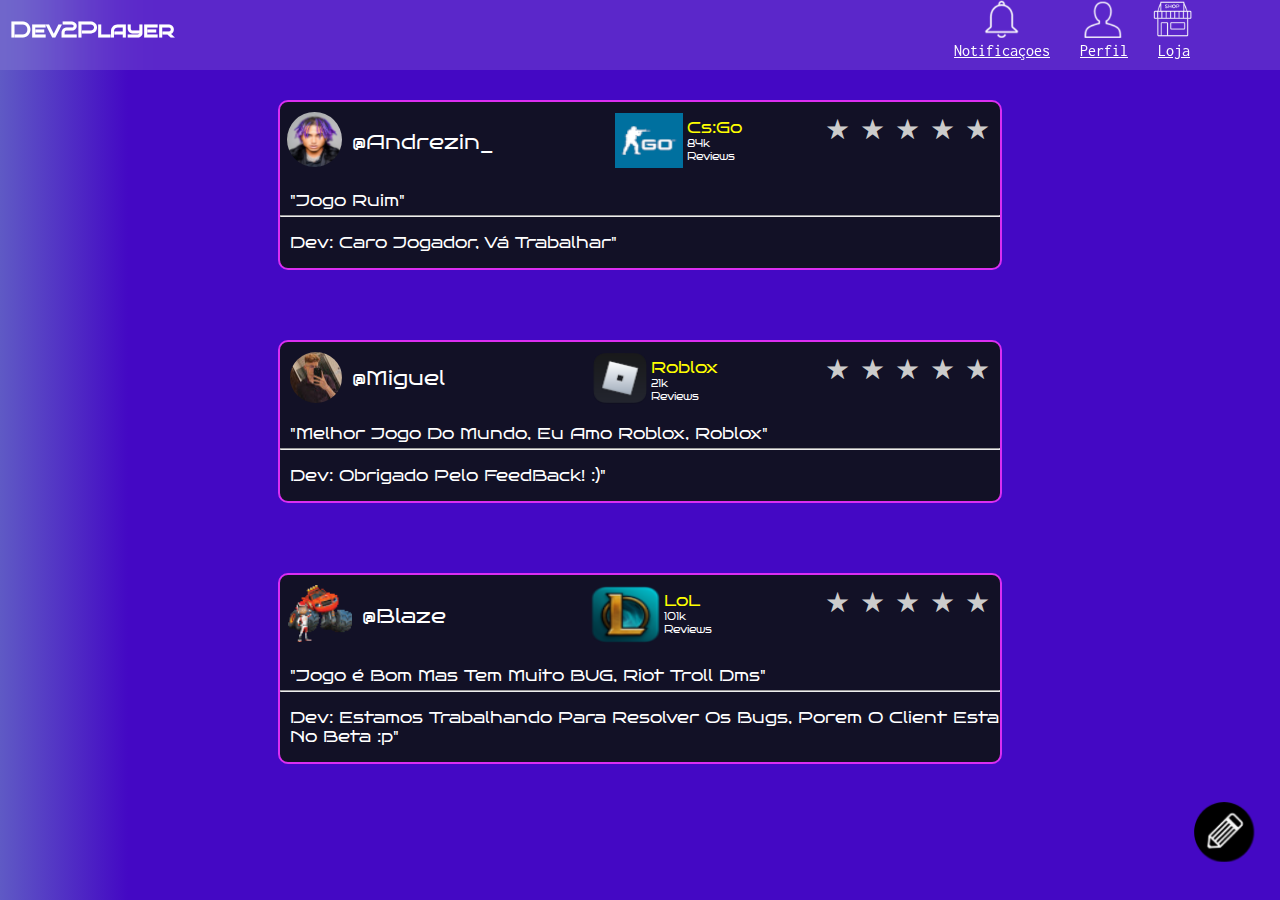
<file: Dev2Player-main/index.html>
<!DOCTYPE html>
<html lang="pt-br">
<head>
    <meta charset="UTF-8">
    <meta http-equiv="X-UA-Compatible" content="IE=edge">
    <meta name="viewport" content="width=device-width, initial-scale=1.0">
    <title>Dev2Player</title>
    <link rel="stylesheet" href="style.css">
    <link rel="shortcut icon" href="Icons/favicon.ico" type="image/x-icon">

</head>
<body>
    <header>
        <span class="principal">
            <span class="title">
                <h1 style="display: flex;">Dev2Player</h1>
            </span>
            <span class="icons">
                <picture>
                    <img id="notificacao" src="Icons/Notificacao.png" alt="">
                    <img id="perfil" src="Icons/Perfil.png" alt="">
                    <img id="loja" src="Icons/Loja.png" alt="">
                </picture>
                <span class="nav">
                    <spen class="notificacao">
                        <a href="#">Notificaçoes</a>
                    </spen>
                    <spen class="perfil">
                        <a href="../pagina login/index.html">Perfil</a>
                    </spen>
                    <spen class="loja">
                        <a href="../Dev2Player_Loja/loja.html">Loja</a>
            </span>
                </span>
                </spen>
        </span>
    </header>   

    <main>
    <div class="botao">
        <a href="../avaliação/avaliacao.html"><img src="Icons/botao.png" alt=""></a>
    </div>
        <div class="block1" id="1" style="margin-top: 100px;">
            <span class="block01">
                <span class="cima01">
                    <span class="perfil">
                        <p id="p1">@Andrezin_</p>
                        <img id="f1" src="Icons/matue4.png" alt="">
                    </span>
                    <span class="jogo">
                        <img id="c" src="Icons/cg50.png" alt="">
                        <span class="nomejogo">
                            <p id="p2">Cs:Go</p>
                            <p id="p3">84k Reviews</p>
                        </span>
                    </span>
                    <span class="stars">
                        <span class="star">&#9733;</span>
                        <span class="star">&#9733;</span>
                        <span class="star">&#9733;</span>
                        <span class="star">&#9733;</span>
                        <span class="star">&#9733;</span>
                    </span>
                </span>
                <span class="baixo01">
                    <p id="p1">"Jogo Ruim"</p>
                    <hr>
                    <p id="p2">Dev: Caro Jogador, Vá Trabalhar"</p>
                </span>
            </span>
        </div>


        <div class="block1">
            <span class="block01">
                <span class="cima01">
                    <span class="perfil">
                        <p id="p1">@Miguel</p>
                        <img id="f" src="Icons/miguel.jpg" alt="">
                    </span>
                    <span class="jogo">
                        <img src="Icons/roblox.png" alt="">
                        <span class="nomejogo">
                            <p id="p2">Roblox</p>
                            <p id="p3">21k Reviews</p>
                        </span>
                    </span>
                    <span class="stars">
                        <span class="star">&#9733;</span>
                        <span class="star">&#9733;</span>
                        <span class="star">&#9733;</span>
                        <span class="star">&#9733;</span>
                        <span class="star">&#9733;</span>
                    </span>
                </span>
                <span class="baixo01">
                    <p id="p1">"Melhor Jogo Do Mundo, Eu Amo Roblox, Roblox"</p>
                    <hr>
                    <p id="p2">Dev: Obrigado Pelo FeedBack! :)"</p>
                </span>
            </span>
        </div>

        <div class="block1">
            <span class="block01">
                <span class="cima01">
                    <span class="perfil">
                        <p id="p1">@Blaze</p>
                        <img src="Icons/blaize.png" alt="">
                    </span>
                    <span class="jogo">
                        <img src="Icons/LoL.png" alt="">
                        <span class="nomejogo">
                            <p id="p2">LoL</p>
                            <p id="p3">101k Reviews</p>
                        </span>
                    </span>
                    <span class="stars">
                        <span class="star">&#9733;</span>
                        <span class="star">&#9733;</span>
                        <span class="star">&#9733;</span>
                        <span class="star">&#9733;</span>
                        <span class="star">&#9733;</span>
                    </span>
                </span>
                <span class="baixo01">
                    <p id="p1">"Jogo é Bom Mas Tem Muito BUG, Riot Troll Dms"</p>
                    <hr>
                    <p id="p2">Dev: Estamos Trabalhando Para Resolver Os Bugs, Porem O Client Esta No Beta :p"</p>
                </span>
            </span>
        </div>
        
    </main>
</body>
</html>
</file>
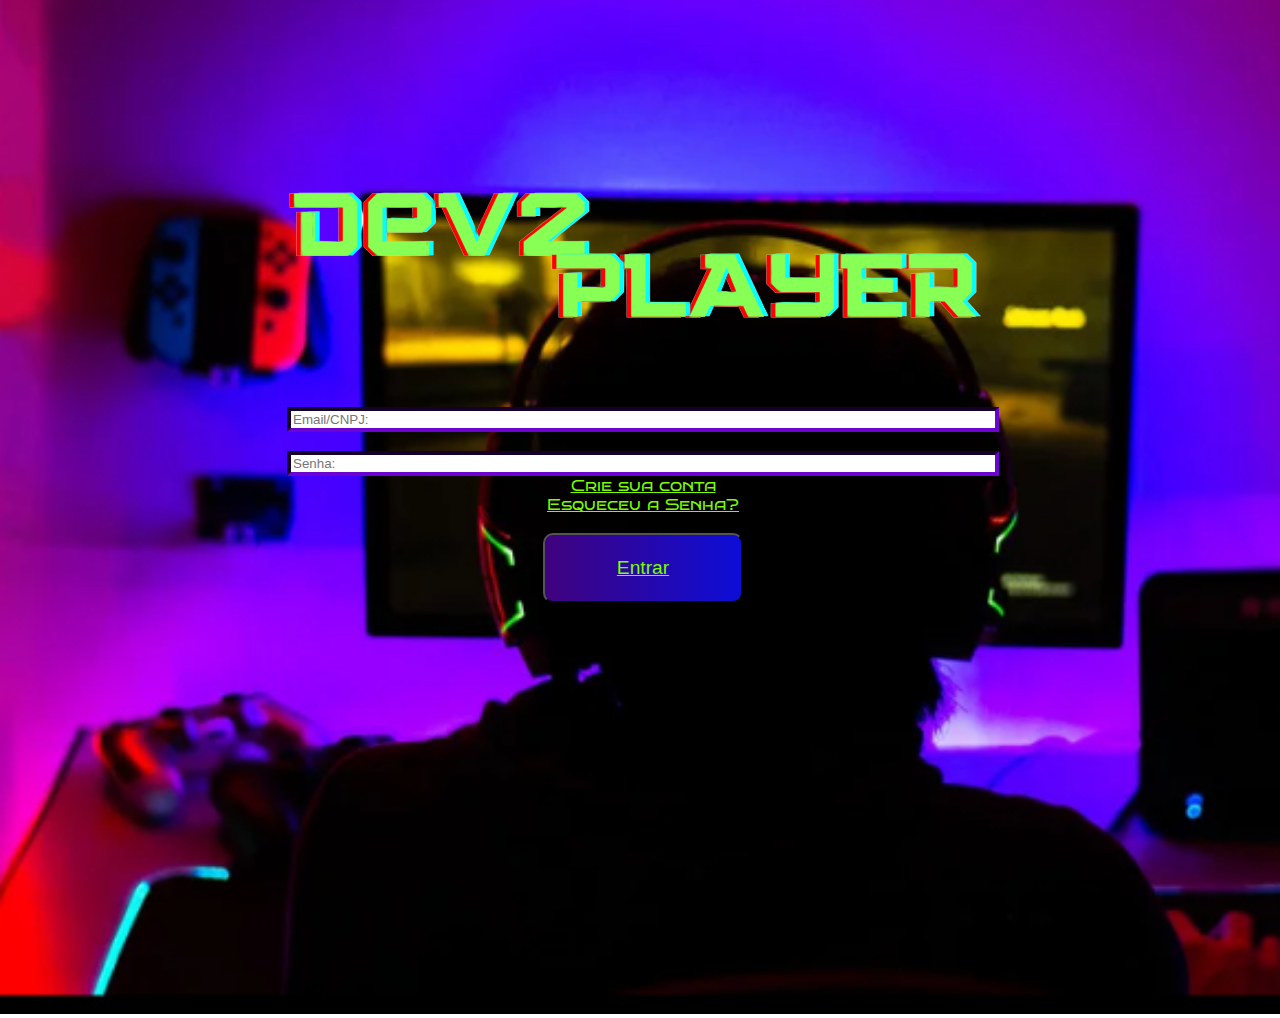
<file: pagina login/index.html>
<!DOCTYPE html>
<html lang="pt-br">
<head>
    <meta charset="UTF-8">
    <link href="pagina.css" rel="stylesheet">
    <div style='position:relative; top:0px; left:0px;'>
        <img src= "imagens/imagemfundo.png" width="1500">
        <div style='position:absolute; top:110px; left:6px;'>
        <a href="../Dev2Player-main/index.html"><img src="imagens/logo dev2player.png"></a>  
</head>
<body>

    

    <input type="text" placeholder="Email/CNPJ:" style="width: 700px;"><br>
    <br>
    <input type="password" placeholder="Senha:" style="width: 700px;">
    <br>
    <a href="../html/opcao.html">Crie sua conta</a><br>
    <a href="./senha.html">Esqueceu a Senha?</a><br><br>
    <button><a id="botao" href="../PERFIL/perfil.html">Entrar</a></button> 
   
</body>
</html>
</file>
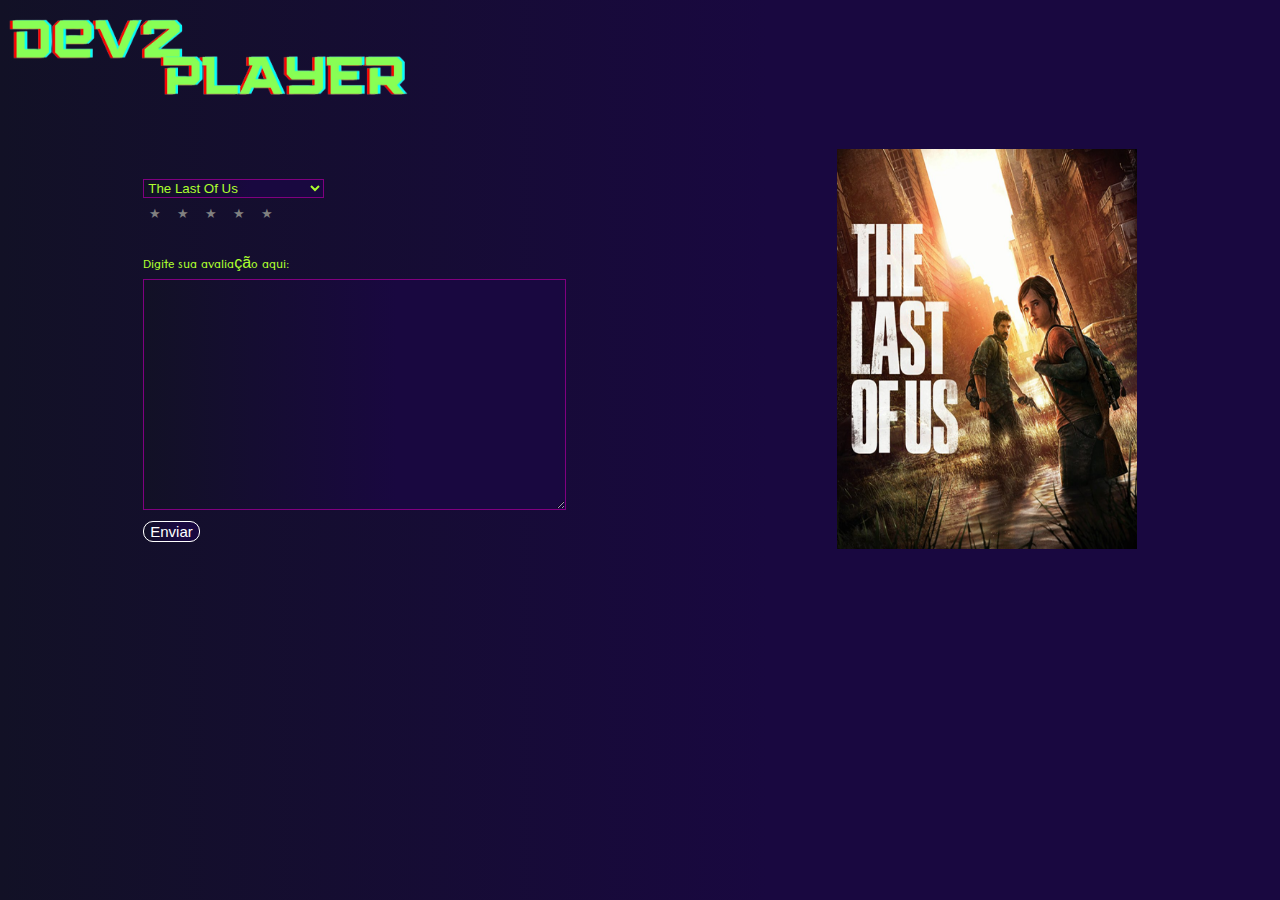
<file: avaliação/avaliacao.html>
<!DOCTYPE html>
<html lang="pt-BR">
<head>
    <meta charset="UTF-8">
    <meta http-equiv="X-UA-Compatible" content="IE=edge">
    <meta name="viewport" content="width=device-width, initial-scale=1.0">
    <link href="./style.css" rel="stylesheet">
    <link href="https://fonts.googleapis.com/css2?family=Tenali+Ramakrishna&display=swap" rel="stylesheet">
    


    <title> Avaliação </title>
</head>
<body>
    <nav> <a href="../Dev2Player-main/index.html"><img src="./assets/fundoremovido.png" alt="DEV2PLAYER" width="400" height="100"></a></nav>
    <div id="cont_ext">
        <div id="infoavaliacao">
            <select id="droplist">
                <option value="TLOU"> The Last Of Us </option>
                <option value="Far Cry 5"> Far Cry 5 </option>
                <option value="Red Dead Redemption 2"> Red Dead Redemption 2 </option>
                <option value="Assassin's Creed Odyssey"> Assassin's Creed Odyssey </option>
                <option value="Over 60"> The Witcher </option>
            </select>

                <br>

            <div class="stars">
                <button class="star" onclick="estrela1()" id="1"> &#9733; </button>
                <button class="star" onclick="estrela2()" id="2"> &#9733; </button>
                <button class="star" onclick="estrela3()" id="3"> &#9733; </button>
                <button class="star" onclick="estrela4()" id="4"> &#9733; </button>
                <button class="star" onclick="estrela5()" id="5"> &#9733; </button>

            </div>

            <br>
            
            <label style="color: greenyellow">Digite sua avaliação aqui:</label><br><textarea id="msg" cols="50" rows="15"></textarea><br>

            <button type="submit" id="enviar" onclick="avaliar()" > Enviar </button>
        </div>
        <div id="imagem">
            <img width="300" height="400" src="./assets/tlou.png"> 
        </div>


    </div>

    <script src="./script.js">  </script>
</body>
</html>
</file>
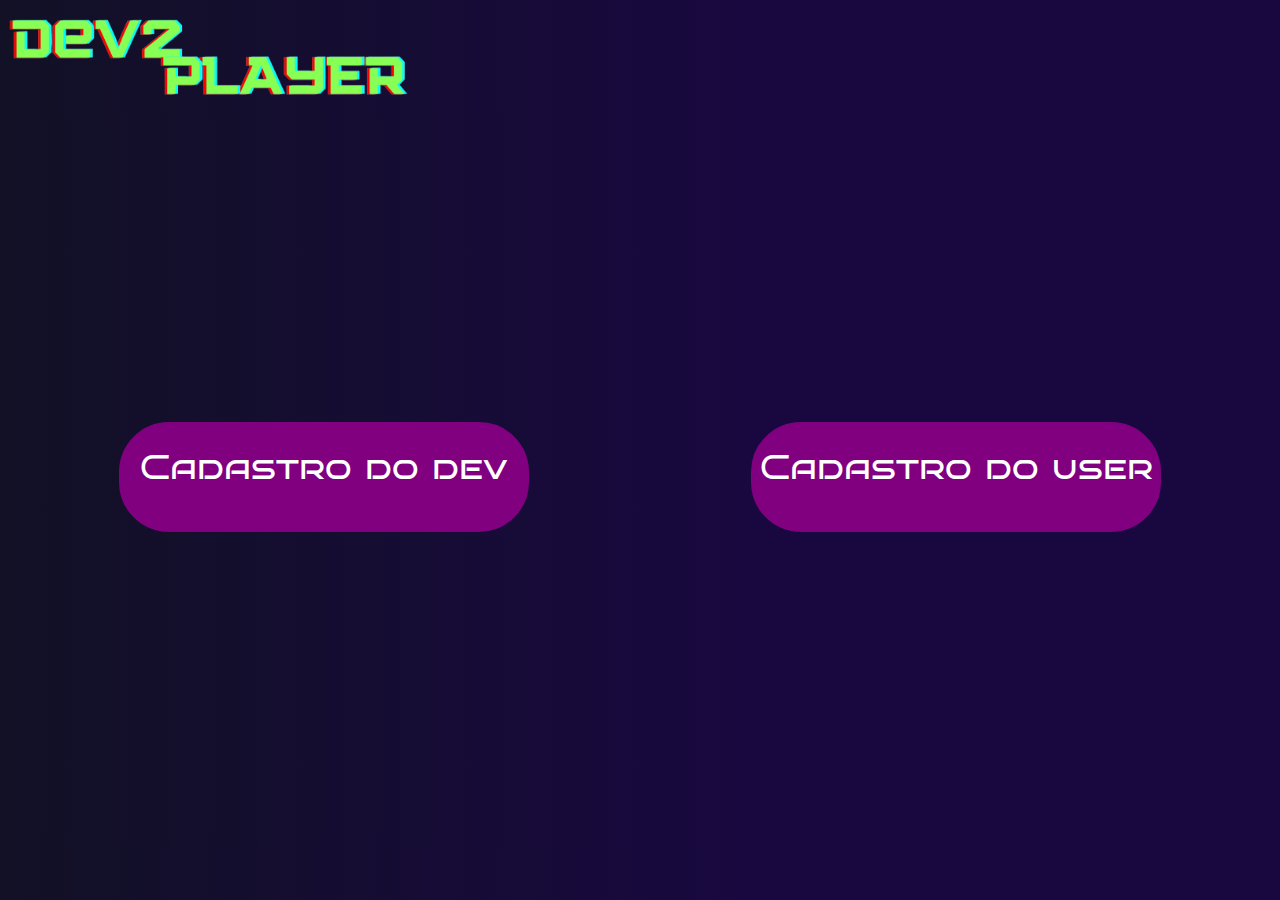
<file: html/opcao.html>
<!DOCTYPE html>
<html lang="pt-BR">
<head>
    <meta charset="UTF-8">
    <meta http-equiv="X-UA-Compatible" content="IE=edge">
    <meta name="viewport" content="width=device-width, initial-scale=1.0">
    <link href="./opcao.css" rel="stylesheet">
    <title> Opção </title>
</head>
<body>
    <nav>
        <a href="../Dev2Player-main/index.html"><img src="./assets/fundoremovido.png" style="width: 400px; height: 100px"> </a>
    </nav>

    <div id="opcoes">
        <div id="dev">
            <br>
            <a href="./cadastro dev/dev.html"> Cadastro do dev </a>
        </div>

        <div id="player">
            <br>
            <a href="./cadastro user/user.html"> Cadastro do user </a>
        </div>
    </div>
    
</body>
</html>
</file>
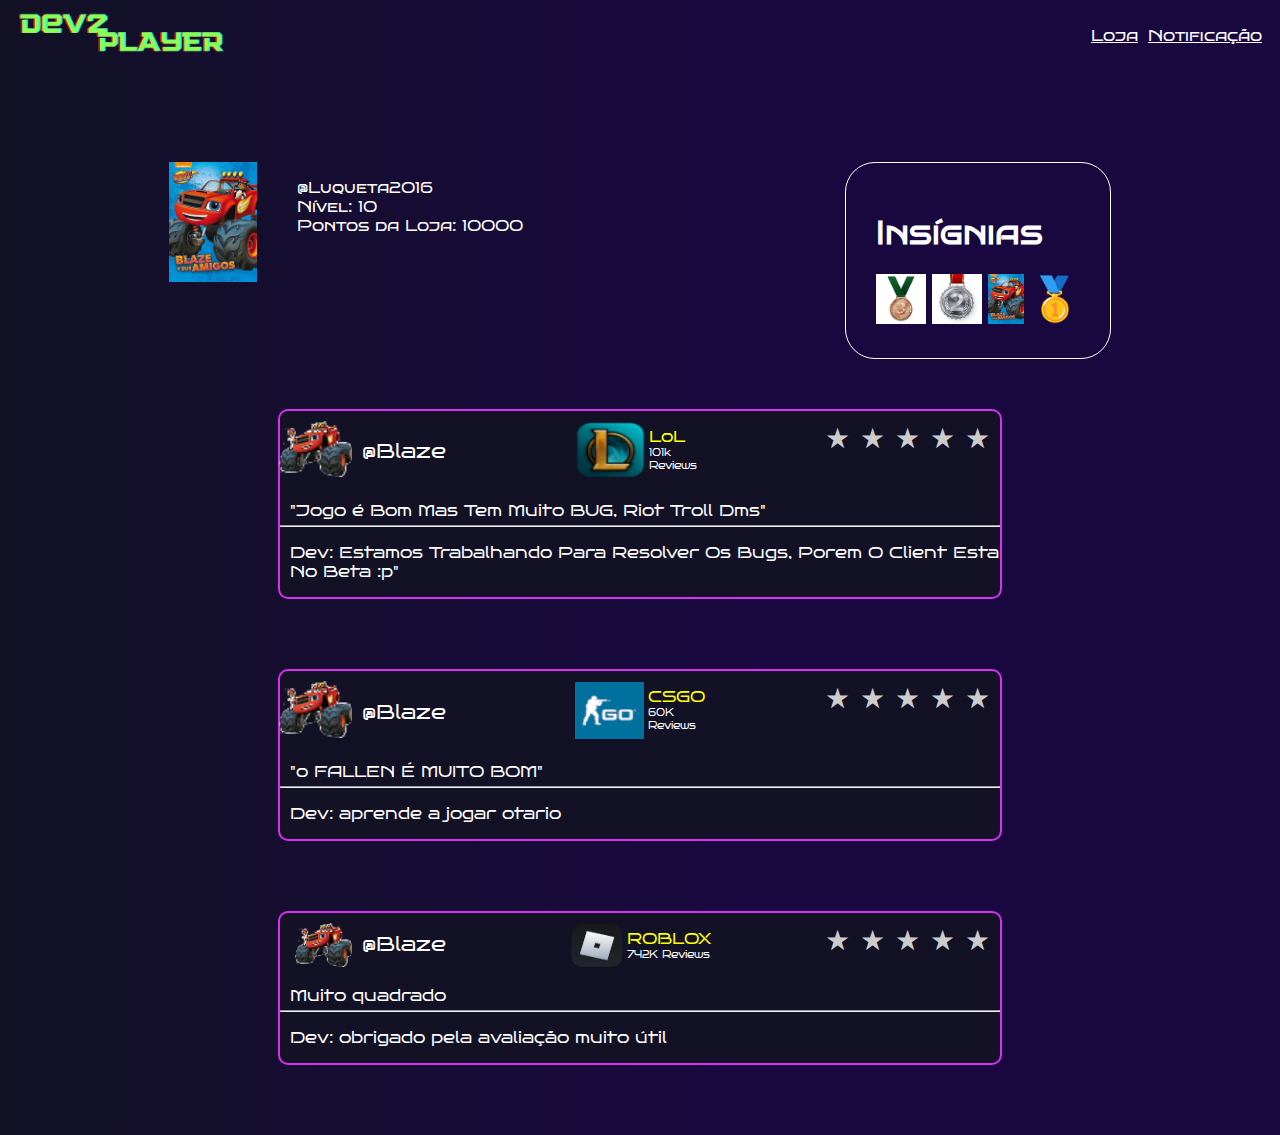
<file: PERFIL/perfil.html>
<!DOCTYPE html>
<html lang="pt-BR">
<head>
    <meta charset="UTF-8">
    <meta http-equiv="X-UA-Compatible" content="IE=edge">
    <meta name="viewport" content="width=device-width, initial-scale=1.0">
    <title> Perfil </title>
    <link href="https://fonts.googleapis.com/css2?family=Poppins:wght@200&display=swap" rel="stylesheet">

    <link href="./style.css" rel="stylesheet">
</head>
<body>
    <nav>
        <div id="img">
            <a href="../Dev2Player-main/index.html"><img height=50px src="./assets/dev2player.png"></a>
        </div>
        <div id="links">   
            <a href="../Dev2Player_Loja/loja.html"> Loja </a>
            <a href=""> Notificação </a>
        </div>
    </nav>
    <main>
        <div id="nome_insignia">  
            <div id="nome">
                <img src="./assets/516g89gC7VL._AC_UF1000,1000_QL80_.jpg" height="120px" alt="perfil">
                <ul style="color: white">
                    <li> @Luqueta2016 </li>
                    <li> Nível: 10 </li>
                    <li> Pontos da Loja: 10000</li>
                </ul>
            </div>
            <div id="insignia">
                <h1> Insígnias </h1>
                <div>
                    <div>  
                        <img height="50px" src="./assets/medalha-de-bronze-de-campeao-com-fita-verde_149267-2255.avif">
                        <img height="50px" src="./assets/medalha-de-prata-2-lugar-em-prata_87720-2497.avif">
                        <img height="50px" src="./assets/516g89gC7VL._AC_UF1000,1000_QL80_.jpg">
                        <img height="50px" src="./assets/1f947.png">
                    </div>
                </div>
            </div>
        </div>
        <div id="avaliacoes_ad">  
            <div class="block1">
                <span class="block01">
                    <span class="cima01">
                        <span class="perfil">
                            <p id="p1">@Blaze</p>
                            <img src="./assets/blaze.png" alt="">
                        </span>
                        <span class="jogo">
                            <img src="assets/LoL.png" alt="">
                            <span class="nomejogo">
                                <p id="p2">LoL</p>
                                <p id="p3">101k Reviews</p>
                            </span>
                        </span>
                        <span class="stars">
                            <span class="star">&#9733;</span>
                            <span class="star">&#9733;</span>
                            <span class="star">&#9733;</span>
                            <span class="star">&#9733;</span>
                            <span class="star">&#9733;</span>
                        </span>
                    </span>
                    <span class="baixo01">
                        <p id="p1">"Jogo é Bom Mas Tem Muito BUG, Riot Troll Dms"</p>
                        <hr>
                        <p id="p2">Dev: Estamos Trabalhando Para Resolver Os Bugs, Porem O Client Esta No Beta :p"</p>
                    </span>
                </span>
            </div>
            <div class="block1">
                <span class="block01">
                    <span class="cima01">
                        <span class="perfil">
                            <p id="p1">@Blaze</p>
                            <img src="./assets/blaze.png" alt="">
                        </span>
                        <span class="jogo">
                            <img src="assets/cg50.png" alt="">
                            <span class="nomejogo">
                                <p id="p2">CSGO</p>
                                <p id="p3">60K Reviews</p>
                            </span>
                        </span>
                        <span class="stars">
                            <span class="star">&#9733;</span>
                            <span class="star">&#9733;</span>
                            <span class="star">&#9733;</span>
                            <span class="star">&#9733;</span>
                            <span class="star">&#9733;</span>
                        </span>
                    </span>
                    <span class="baixo01">
                        <p id="p1">"o FALLEN É MUITO BOM"</p>
                        <hr>
                        <p id="p2">Dev: aprende a jogar otario</p>
                    </span>
                </span>
            </div>
            <div class="block1">
                <span class="block01">
                    <span class="cima01">
                        <span class="perfil">
                            <p id="p1">@Blaze</p>
                            <img src="./assets/blaze.png" alt="">
                        </span>
                        <span class="jogo">
                            <img src="assets/roblox.png" alt="">
                            <span class="nomejogo">
                                <p id="p2">ROBLOX</p>
                                <p id="p3">742K Reviews</p>
                            </span>
                        </span>
                        <span class="stars">
                            <span class="star">&#9733;</span>
                            <span class="star">&#9733;</span>
                            <span class="star">&#9733;</span>
                            <span class="star">&#9733;</span>
                            <span class="star">&#9733;</span>
                        </span>
                    </span>
                    <span class="baixo01">
                        <p id="p1"> Muito quadrado </p>
                        <hr>
                        <p id="p2">Dev: obrigado pela avaliação muito útil</p>
                    </span>
                </span>
            </div>
        </div>
    </main>





</body>
</html>
</file>
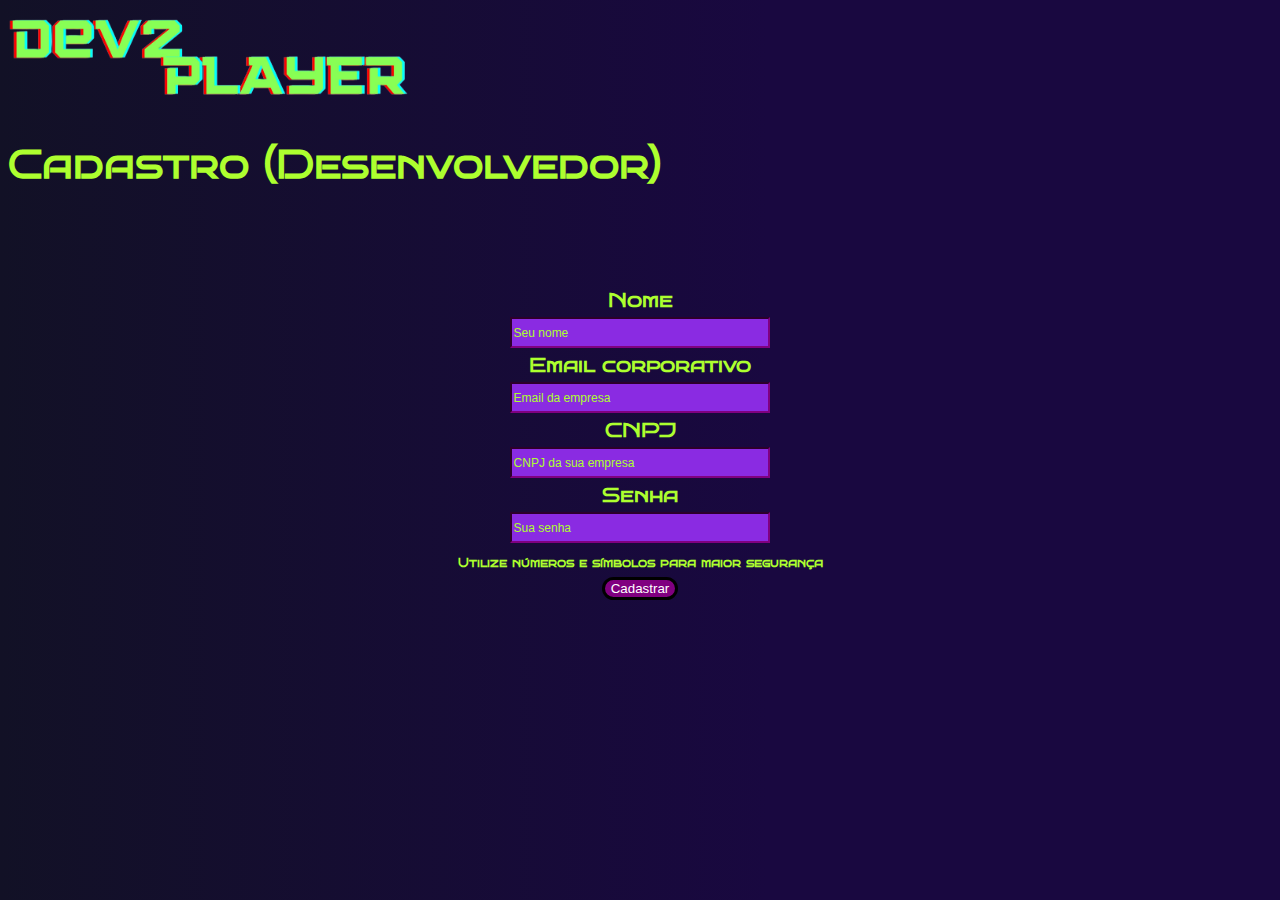
<file: html/cadastro dev/dev.html>
<!DOCTYPE html>
<html lang="pt-BR">
<head>
    <meta charset="UTF-8">
    <meta http-equiv="X-UA-Compatible" content="IE=edge">
    <meta name="viewport" content="width=device-width, initial-scale=1.0">
    <link href="./dev.css" rel="stylesheet">
    <title> Desenvolvedor </title>
</head>
<body>

    <nav>
        <a href="../../Dev2Player-main/index.html"><img width="400" height="100" src="../assets/fundoremovido.png" alt="dev2player"></a>
        <h1> Cadastro (Desenvolvedor) </h1>
    </nav>

    <label> Nome 
        <br>
        <input id="nome" type="text" placeholder="Seu nome">
    </label>

    <br>

    <label> Email corporativo 
        <br>
        <input id="email" type="email" placeholder="Email da empresa">
    </label>

    <br>

    <label> CNPJ 
        <br>
        <input id="cnpj" type="number" placeholder="CNPJ da sua empresa">
    </label>

    <br>

    <label> Senha 
        <br>
        <input id="senha" type="password" placeholder="Sua senha">
        <br>
        <label style="font-size: 12px;">Utilize números e símbolos para maior segurança</label>
    </label>

    <br>

    <button type="button" onclick="cadastrar()"> Cadastrar </button>

    <script src="./dev.js"></script>

</body>
</html>
</file>
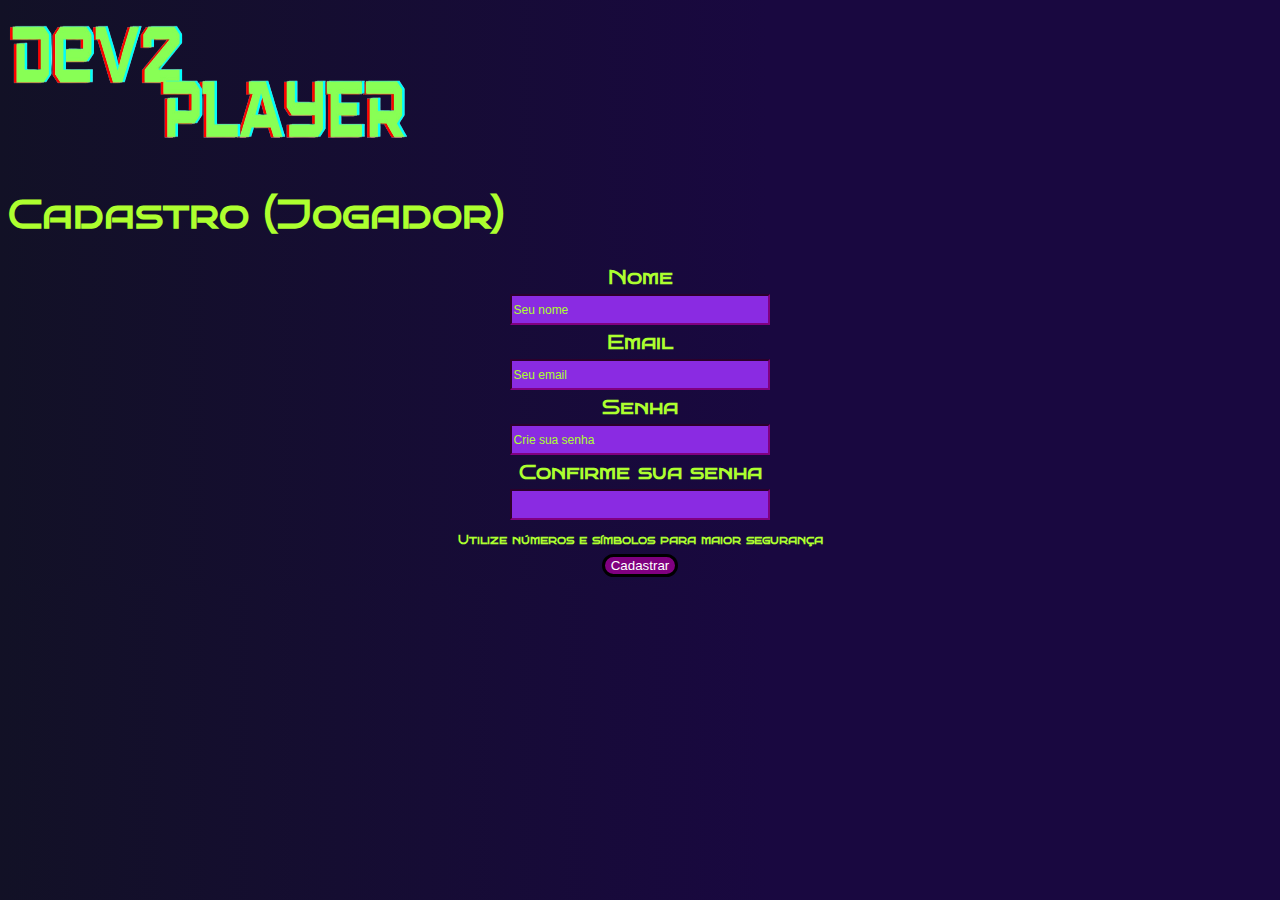
<file: html/cadastro user/user.html>
<!DOCTYPE html>
<html lang="pt-BR">
<head>
    <meta charset="UTF-8">
    <meta http-equiv="X-UA-Compatible" content="IE=edge">
    <meta name="viewport" content="width=device-width, initial-scale=1.0">
    <title> Usuário </title>
    <link href="./user.css" rel="stylesheet">
</head>
<body>
    <nav>
        <a href="../../Dev2Player-main/index.html"><img width="400" height="150" src="../assets/fundoremovido.png" alt="dev2player"></a>

        <h1> Cadastro (Jogador) </h1>
    </nav>

    <label> Nome 
        <br>
        <input id="nome" type="text" placeholder="Seu nome">
    </label>

    <br>

    <label> Email 
        <br>
        <input id="email" type="email" placeholder="Seu email">
    </label>

    <br>

    <label> Senha 
        <br>
        <input id="senha" type="password" placeholder="Crie sua senha">
    </label>

    <br>

    <label> Confirme sua senha 
        <br>
        <input id="senha_confirmar" type="password">
        <br>
        <label style="font-size: 12px;">Utilize números e símbolos para maior segurança</label>
    </label>

    <br>

    <button type="button" onclick="cadastrar()"> Cadastrar </button>

    <div id="senha_errada"></div>

    <script src="./user.js"></script>

</body>
</html>
</file>
<file: Dev2Player-main/style.css>
@import url('https://fonts.googleapis.com/css2?family=Bruno+Ace&family=Bruno+Ace+SC&family=Inconsolata:wght@200&display=swap');






body {
    background-image: linear-gradient(to right, #5f5ac5, #4408c4 10%);
    margin: 0px;
    scroll-behavior: smooth;
}

header {
    background-color: #fbfbfb22;
    backdrop-filter: blur(20px);
    position: fixed;
    top: 0; 
    left: 0;
    right: 0;
    height: 70px;

}
.principal {
    display: flex;
    justify-content: space-between;
    align-items: flex-end;

}

.title {
    display: flex;
    color: white;
    font-size: 11px;
    margin-left: 10px;
    font-family: 'Bruno Ace SC', cursive;
    margin: auto 10px auto 10px;
}
.icons {
    display: flex;
    flex-direction: column;
    justify-content: center;
    align-items: baseline;
}
picture {
    padding-bottom: 0px;

}
picture > #notificacao {
    padding-left: 30px;
    width: 12%;

}

picture > #perfil {
    padding-left: 60px;
    width: 13%;
}
picture > #loja {
    padding-left: 26px;
    width: 14%;
}   
.nav {
    display: flex;
    padding-right: 60px;   
}
a {
    color: white;
    font-family: 'Inconsolata', monospace;
}
a:hover {
    color:#DB2EF2;
}

.notificacao {
    margin-right: 30px;
}

.perfil {
    margin-right: 30px;
}
.loja {
    margin-right: 30px;
}

main {
    margin-top: 100px;
}


a > img {
    height: 60px;
    width: 60px;
    display: flex;
}
.botao {
    display: flex;
    justify-content: flex-end;
    margin-right: 2%;
    margin-bottom: 3%;
    position:fixed ;
    bottom: 0 ;
    right: 0 ;
}


.block1 {
    background-color: #121126;
    height: 14%;
    width: 80vh;
    margin: auto;
    border-radius: 10px;
    border: solid 2px #DB2EF2;
    margin-bottom: 70px;
}

.block01 {
    font-family: 'Bruno Ace', cursive;
    color: white;
    font-weight: lighter;
    
}

.block01 > .cima01 {
    display: flex;
    justify-content: space-between
    
}
.cima01 > .perfil {
    display: flex;
    flex-direction: row-reverse;
}
.cima01 > .perfil > #p1 {
    font-family: 'Bruno Ace', cursive;
    margin: 10px ;
    font-size: 20px;
    display: flex;
    align-items: center;
}
.perfil > img {
    width: 70%;
    height: 70%;
    margin: 10px 0px 10px 20px;

}
.perfil > #f {
    width: 70%;
    height: 70%;
    margin: 10px 0px 10px 10px;
    border-radius: 50%
}
.perfil > #f1 {
    width: 70%;
    height: 70%;
    margin: 10px 0px 10px 10px;
    border-radius: 50%
}
.jogo {
    display: flex;
}
.jogo > img {
    padding-top: 11px;
    padding-right: 4px;
    width: 70%;
    height: 70%;
}
.jogo > #cs {
    padding-top: 11px;
    padding-right: 4px;
    width: 70%;
    height: 70%;

}


.nomejogo {
    display: flex;
    flex-direction: column;
}
.nomejogo > #p2 {
    color: yellow;
    margin-bottom: 0px;
}
.nomejogo > #p3 {
    font-size: 10px;
    margin: 0px;
}
.stars {
    display: inline-block;
    font-size: 0;
    cursor: pointer;
}
.star {
    display: inline-block;
    font-size: 28px;
    color: #ccc;
    margin: 10px 10px 0px 0px;
}
.star.active,
.star:hover,
.star:hover ~ .star {
  color: #f4d935;
}

.baixo01 {
    display: flex;
    flex-direction: column;
}
.baixo01 > #p1 {
    margin: 10px 0px 5px 10px;
}
.baixo01 > #p2 {
    margin-left: 10px;
}
hr {
    margin: 0px;
}
</file>
<file: pagina login/pagina.css>
@import url('https://fonts.googleapis.com/css2?family=Bruno+Ace&family=Bruno+Ace+SC&family=Inconsolata:wght@200&display=swap');
body {
    padding: 0px;
    margin: 0px;
    font-family: 'Bruno Ace SC', cursive;
}

h1{
    text-align: center;
    background-image:url(imagens/imagemfundo.png)
}

body{
    text-align: center;
    color: lawngreen;
}

a {
    color: lawngreen;
    background-color: transparent;
   }
a:active, a:hover {
    color: white;
}

a:visited {
    background-color: transparent;
}

input{
    border-width: 4px;
    border-color:rgb(64, 2, 125) ;
    color: black;
}

button{
    font-size:larger;
    background-image: linear-gradient(to right, rgb(64, 2, 125), rgb(13, 13, 215));
    width: 200px; height: 70px;
    border-radius: 10px;
    color: white;
}
#botao{
    color: lawngreen;
    background-color: transparent;
}
</file>
<file: avaliação/style.css>
#cont_ext {
    display: flex;
    justify-content: space-around;
    flex-direction: row;
    align-items:flex-start;
    margin-top: 30px;
}
#infoavaliacao{
    margin-top: 30px;
}

body{
    background-image: linear-gradient(to right, #121126, #190840 60%);
    font-family: 'Tenali Ramakrishna', sans-serif;
    color: white;
}
#droplist, #msg{
    background-image: linear-gradient(to right, #121126, #190840 60%);
    color: greenyellow;
    border-color: purple;

}

option{
    color: black;
}

#enviar{
    border: 1px solid white;
    border-radius: 10px;
    color: white;
    font-size: 15px;
    background-image: linear-gradient(to right, #121126, #190840 60%)
}

.star{
    display: inline-block;
    background-color: transparent;
    border: none;
    color: gray;
}
.star:hover{
    color: yellow;
}
</file>
<file: html/opcao.css>
@import url('https://fonts.googleapis.com/css2?family=Bruno+Ace&family=Bruno+Ace+SC&family=Inconsolata:wght@200&display=swap');

#opcoes{
    display: flex;
    justify-content: space-around;
    flex-direction: row;
    align-items: center;
}

#dev, #player{
    background-color: purple;
    border: 5px solid;
    border-radius: 50px;
    border-color: purple;
    width: 400px;
    height: 100px;
    text-align: center
}
#opcoes{ 
    height: 80vh;
    background-image: linear-gradient(to right, #121126, #190840 60%)
}
a{
    color: white;
    text-decoration: none;
    font-size: 35px;
}
body{
    background-image: linear-gradient(to right, #121126, #190840 60%);
    font-family: 'Bruno Ace SC', cursive;
}
</file>
<file: PERFIL/style.css>
@import url('https://fonts.googleapis.com/css2?family=Bruno+Ace&family=Bruno+Ace+SC&family=Inconsolata:wght@200&display=swap');
body{
    background-image: linear-gradient(to right, #121126, #190840 60%);
    font-family: 'Bruno Ace SC', cursive;
}

nav{
    display: flex;
    justify-content: space-between;
}
#links{
    display: flex;
    align-items: center;
    margin-right: 10px;
}
a{
    margin-left: 10px;
    color: white;
}

#nome_insignia{
    display: flex;
    flex-direction: row;
    justify-content: space-around;
}

h1{
    color: white;
}

main{
    margin-top: 100px;
}
#nome{
    display: flex;
    flex-direction: row;
    justify-content: space-around;
}

ul{
    list-style: none;
}

#insignia{
    border: 1px solid white;
    border-radius: 30px;
    padding: 30px;
}

#avaliacoes_ad{
    margin-top: 50px;
}

.block1 {
    background-color: #121126;
    height: 14%;
    width: 80vh;
    margin: auto;
    border-radius: 10px;
    border: solid 2px #DB2EF2;
    margin-bottom: 70px;
}

.block01 {
    font-family: 'Bruno Ace', cursive;
    color: white;
    font-weight: lighter;
    
}

.block01 > .cima01 {
    display: flex;
    justify-content: space-between
    
}
.cima01 > .perfil {
    display: flex;
    flex-direction: row-reverse;
}
.cima01 > .perfil > #p1 {
    font-family: 'Bruno Ace', cursive;
    margin: 10px ;
    font-size: 20px;
    display: flex;
    align-items: center;
}
.perfil > img {
    width: 70%;
    height: 70%;
    margin: 10px 0px 10px 20px;

}
.perfil > #f {
    width: 70%;
    height: 70%;
    margin: 10px 0px 10px 10px;
    border-radius: 50%
}
.perfil > #f1 {
    width: 70%;
    height: 70%;
    margin: 10px 0px 10px 10px;
    border-radius: 50%
}
.jogo {
    display: flex;
    margin-right: 0px
}
.jogo > img {
    padding-top: 11px;
    padding-right: 4px;
    width: 70%;
    height: 70%;
}
.jogo > #cs {
    padding-top: 11px;
    padding-right: 4px;
    width: 70%;
    height: 70%;

}


.nomejogo {
    display: flex;
    flex-direction: column;
}
.nomejogo > #p2 {
    color: yellow;
    margin-bottom: 0px;
}
.nomejogo > #p3 {
    font-size: 10px;
    margin: 0px;
}
.stars {
    display: inline-block;
    font-size: 0;
    cursor: pointer;
}
.star {
    display: inline-block;
    font-size: 28px;
    color: #ccc;
    margin: 10px 10px 0px 0px;
}
.star.active,
.star:hover,
.star:hover ~ .star {
  color: #f4d935;
}

.baixo01 {
    display: flex;
    flex-direction: column;
}
.baixo01 > #p1 {
    margin: 10px 0px 5px 10px;
}
.baixo01 > #p2 {
    margin-left: 10px;
}
hr {
    margin: 0px;
}
</file>
<file: html/cadastro dev/dev.css>
@import url('https://fonts.googleapis.com/css2?family=Bruno+Ace&family=Bruno+Ace+SC&family=Inconsolata:wght@200&display=swap');

button{
    margin-top: 5px;
    border: 3px solid;
    border-radius: 20px;
    background-color: purple;
    color: white;
    border-color: black;
}

input{
    margin-top: 5px;
    margin-bottom: 5px;
    background-color: blueviolet;
    border-color: purple;
    width: 20%;
    height: 25px;
}

nav{
    text-align: left;
    margin-bottom: 100px;
}

body{
    text-align: center;
    font-family: 'Bruno Ace SC', cursive;
    background-image: linear-gradient(to right, #121126, #190840 60%);
    font-size: 20px;
}

input::placeholder, label, h1{
    color: greenyellow;
}

label{
    font-weight: bold;
}

input::placeholder{
    font-size: 12px;
}
</file>
<file: html/cadastro user/user.css>
@import url('https://fonts.googleapis.com/css2?family=Bruno+Ace&family=Bruno+Ace+SC&family=Inconsolata:wght@200&display=swap');

button{
    margin-top: 5px;
    border: 3px solid;
    border-radius: 20px;
    background-color: purple;
    color: white;
    border-color: black;
}

input{
    margin-top: 5px;
    margin-bottom: 5px;
    background-color: blueviolet;
    border-color: purple;
    width: 20%;
    height: 25px;
}

nav{
    text-align: left;
}

body{
    text-align: center;
    font-family: 'Bruno Ace SC', cursive;
    background-image: linear-gradient(to right, #121126, #190840 60%);
    font-size: 20px;
}

input::placeholder, label, h1{
    color: greenyellow;
}

label{
    font-weight: bold;
}

input::placeholder{
    font-size: 12px;
}
</file>
